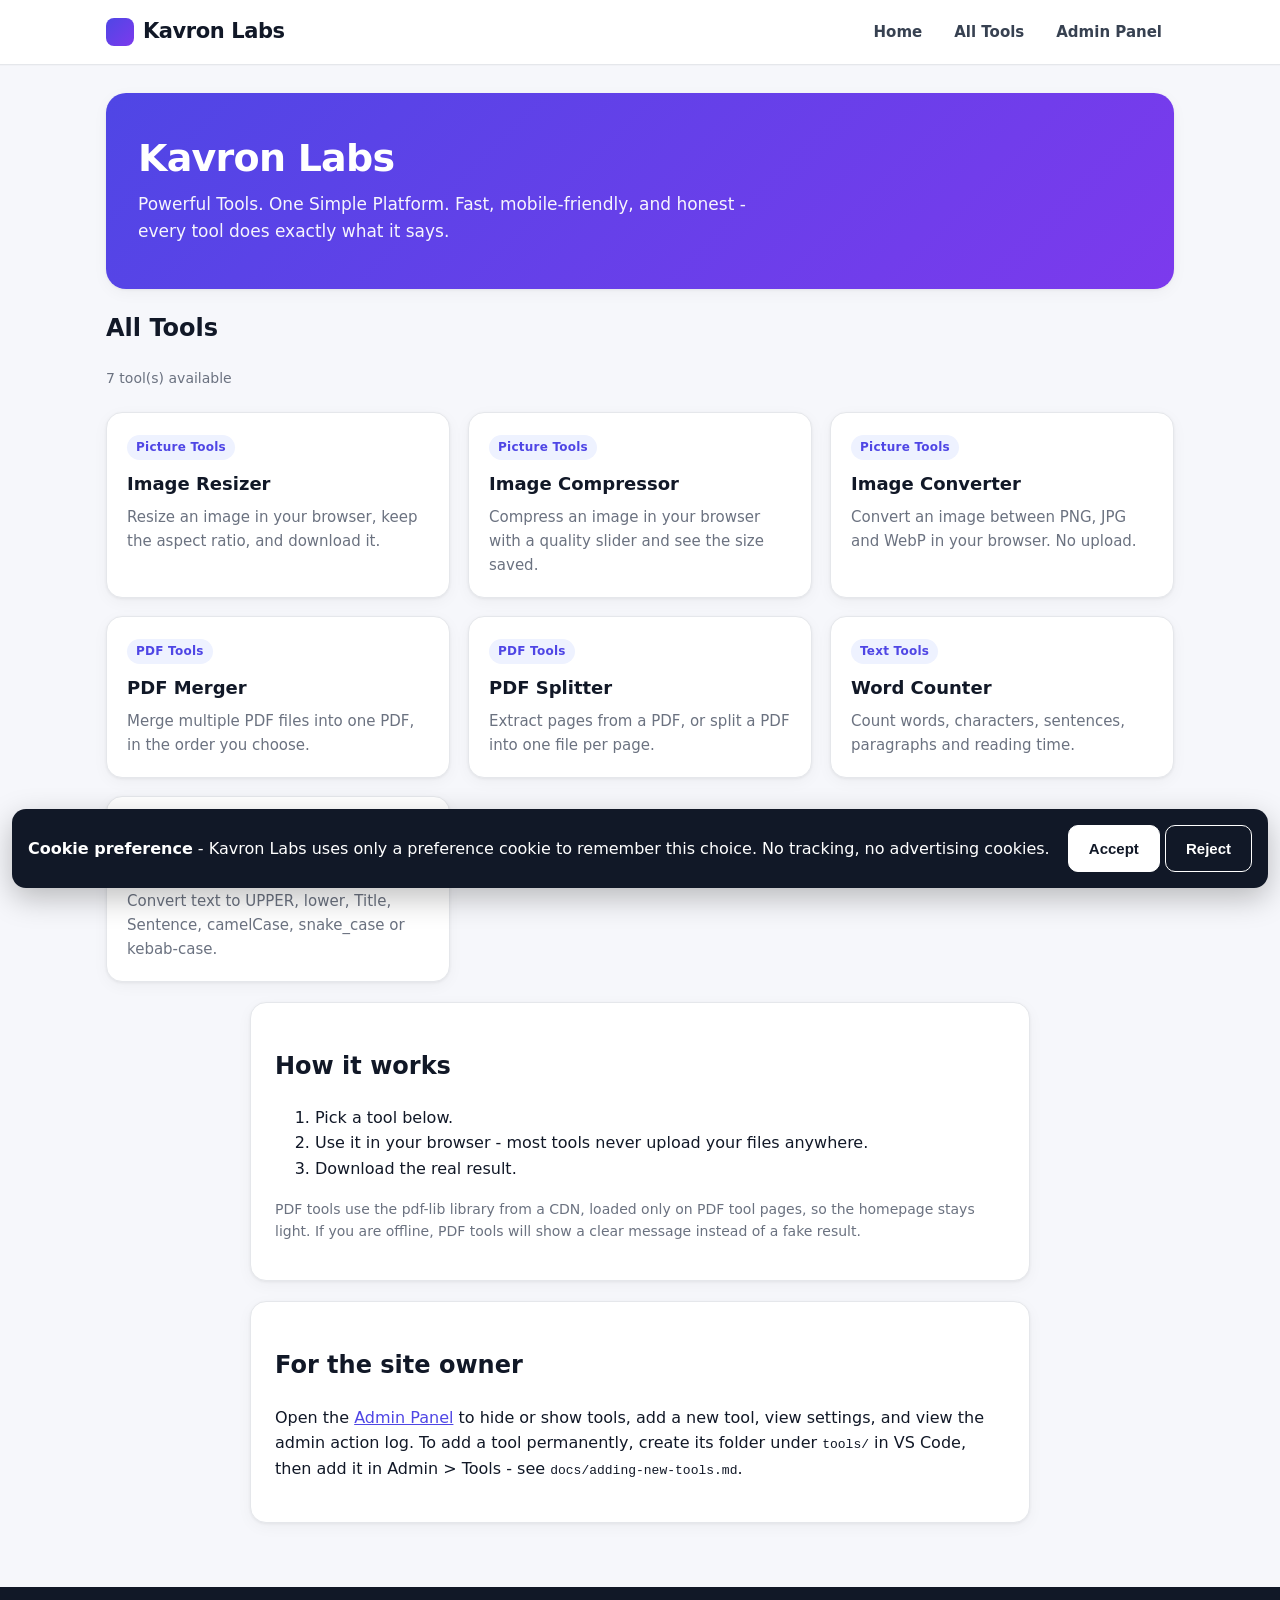
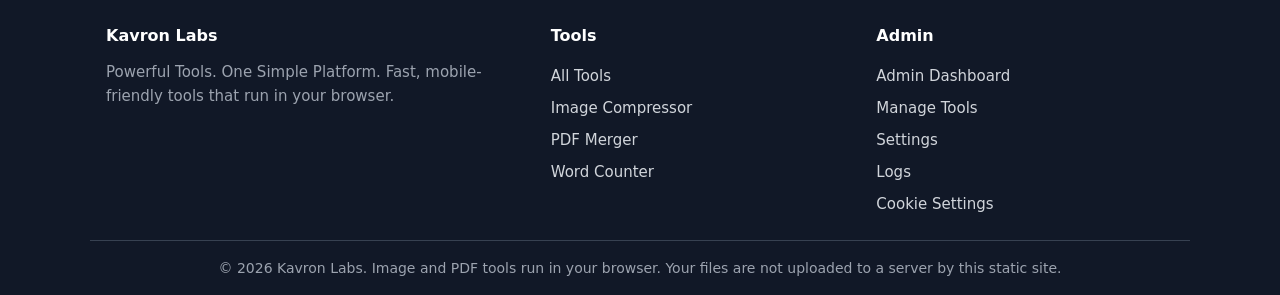
<file: index.html>
<!DOCTYPE html>
<html lang="en">
<head>
<meta charset="utf-8">
<meta name="viewport" content="width=device-width, initial-scale=1">
<title>Kavron Labs - Powerful Tools. One Simple Platform.</title>
<meta name="description" content="Kavron Labs: working picture, PDF and text tools in one simple, fast, mobile-friendly platform. No fake results.">
<link rel="stylesheet" href="shared/css/global.css">
<link rel="stylesheet" href="cookies/cookie-consent.css">
</head>
<body>
<header class="site" data-root=""></header>
<main>
<section class="hero">
<h1 id="heroTitle">Kavron Labs</h1>
<p id="heroTagline">Powerful Tools. One Simple Platform. Fast, mobile-friendly, and honest - every tool does exactly what it says.</p>
</section>
<h2 id="tools">All Tools</h2>
<p class="small" id="toolCount"></p>
<div class="grid" id="toolGrid" data-root=""></div>
<section class="toolbox">
<h2>How it works</h2>
<ol>
<li>Pick a tool below.</li>
<li>Use it in your browser - most tools never upload your files anywhere.</li>
<li>Download the real result.</li>
</ol>
<p class="small">PDF tools use the pdf-lib library from a CDN, loaded only on PDF tool pages, so the homepage stays light. If you are offline, PDF tools will show a clear message instead of a fake result.</p>
</section>
<section class="toolbox">
<h2>For the site owner</h2>
<p>Open the <a href="admin/index.html">Admin Panel</a> to hide or show tools, add a new tool, view settings, and view the admin action log. To add a tool permanently, create its folder under <code>tools/</code> in VS Code, then add it in Admin &gt; Tools - see <code>docs/adding-new-tools.md</code>.</p>
</section>
</main>
<footer class="site" data-root=""></footer>
<script src="shared/js/common.js"></script>
<script src="shared/js/tool-registry.js"></script>
<script src="cookies/cookie-consent.js"></script>
<script>kavronRenderToolCards('toolGrid');</script>
</body>
</html>
</file>
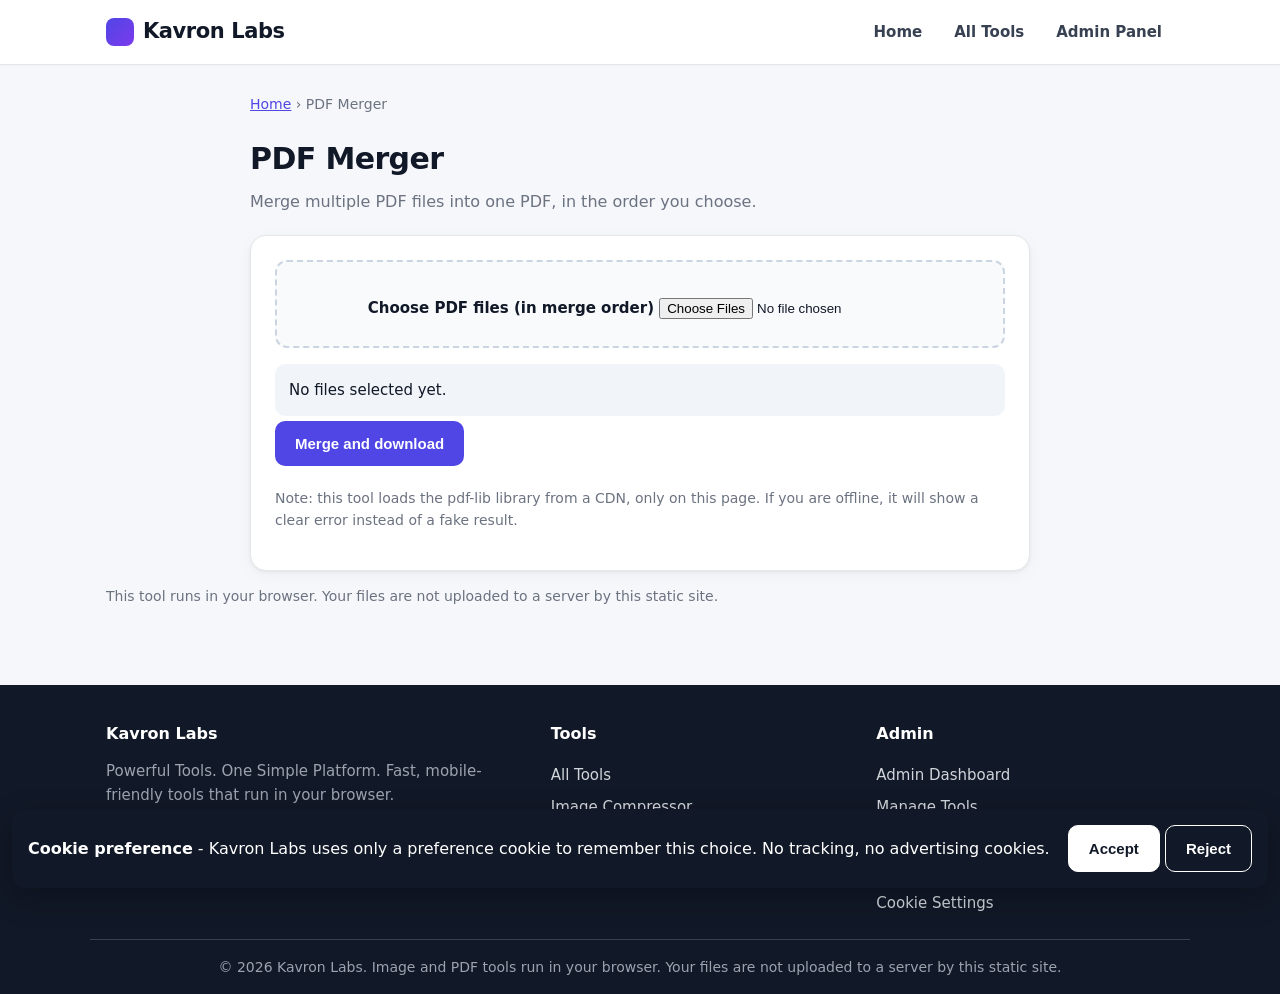
<file: tools/pdf-tools/pdf-merger/index.html>
<!DOCTYPE html>
<html lang="en">
<head>
<meta charset="utf-8">
<meta name="viewport" content="width=device-width, initial-scale=1">
<title>PDF Merger - Kavron Labs</title>
<meta name="description" content="Merge multiple PDF files into one PDF, in the order you choose.">
<link rel="stylesheet" href="../../../shared/css/global.css">
<link rel="stylesheet" href="style.css">
<link rel="stylesheet" href="../../../cookies/cookie-consent.css">
</head>
<body>
<header class="site" data-root="../../../"></header>
<main>
<nav class="small"><a href="../../../index.html">Home</a> &rsaquo; PDF Merger</nav>
<h1>PDF Merger</h1>
<p>Merge multiple PDF files into one PDF, in the order you choose.</p>
<div class="toolbox"><div class="filebox"><label>Choose PDF files (in merge order) <input id="mFiles" type="file" accept="application/pdf" multiple></label></div>
<div class="result" id="mList">No files selected yet.</div>
<div><button type="button" id="mergeBtn">Merge and download</button></div>
<p class="error" id="mErr"></p><p class="small" id="mStatus"></p>
<p class="small">Note: this tool loads the pdf-lib library from a CDN, only on this page. If you are offline, it will show a clear error instead of a fake result.</p></div>
<p class="small">This tool runs in your browser. Your files are not uploaded to a server by this static site.</p>
</main>
<footer class="site" data-root="../../../"></footer>
<script src="../../../shared/js/common.js"></script>
<script src="../../../shared/js/tool-registry.js"></script>
<script src="../../../cookies/cookie-consent.js"></script>
<script src="script.js"></script>
</body>
</html>
</file>
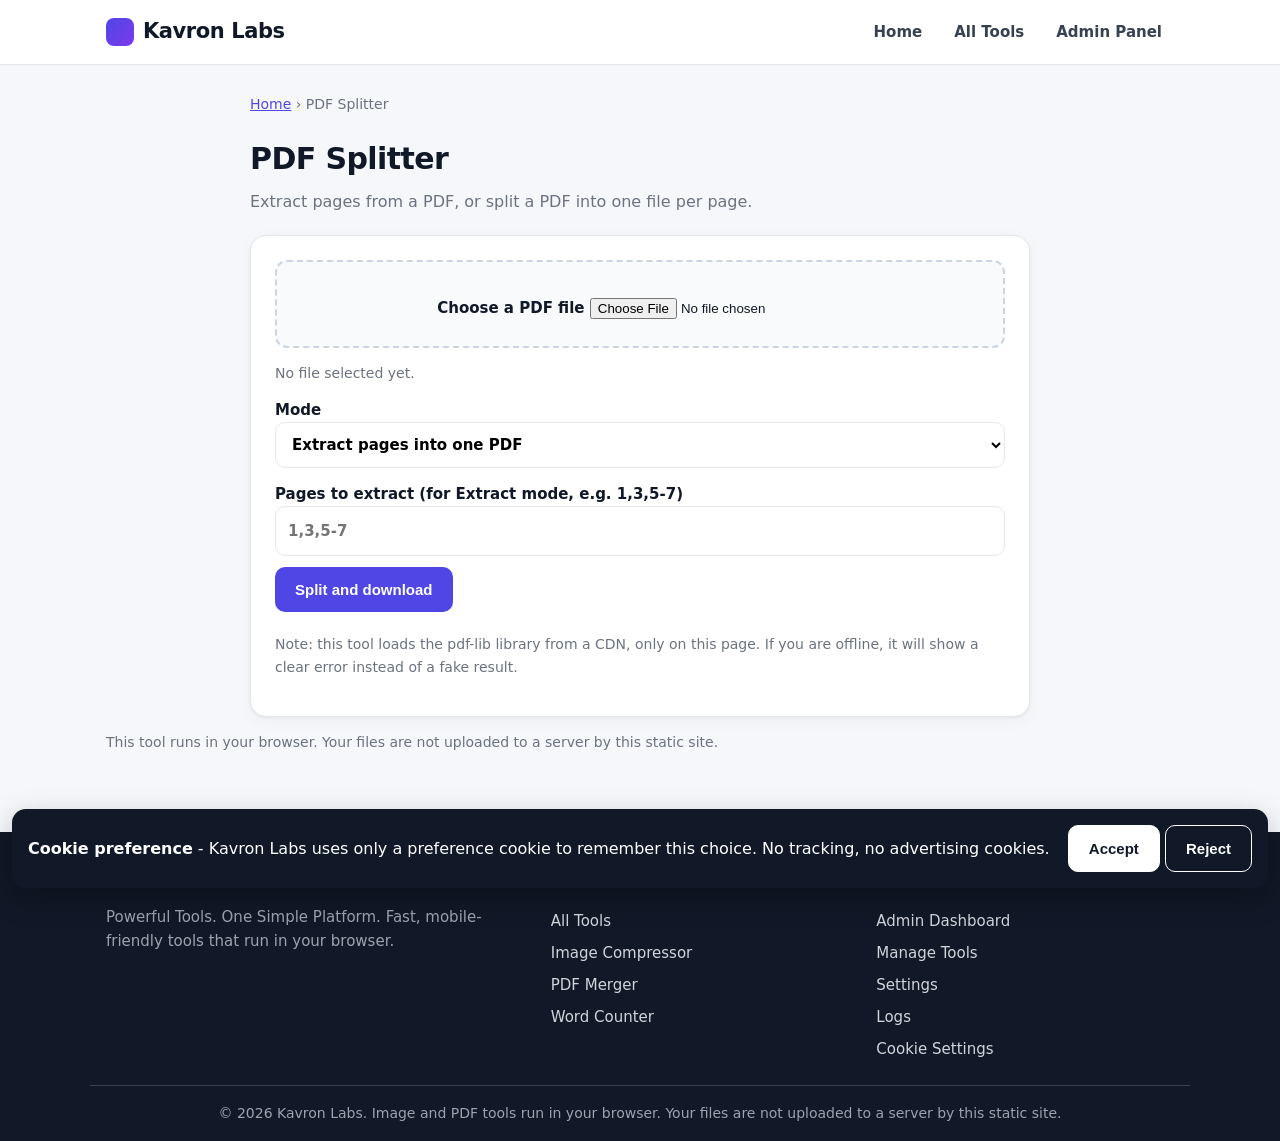
<file: tools/pdf-tools/pdf-splitter/index.html>
<!DOCTYPE html>
<html lang="en">
<head>
<meta charset="utf-8">
<meta name="viewport" content="width=device-width, initial-scale=1">
<title>PDF Splitter - Kavron Labs</title>
<meta name="description" content="Extract pages from a PDF, or split a PDF into one file per page.">
<link rel="stylesheet" href="../../../shared/css/global.css">
<link rel="stylesheet" href="style.css">
<link rel="stylesheet" href="../../../cookies/cookie-consent.css">
</head>
<body>
<header class="site" data-root="../../../"></header>
<main>
<nav class="small"><a href="../../../index.html">Home</a> &rsaquo; PDF Splitter</nav>
<h1>PDF Splitter</h1>
<p>Extract pages from a PDF, or split a PDF into one file per page.</p>
<div class="toolbox"><div class="filebox"><label>Choose a PDF file <input id="sFile" type="file" accept="application/pdf"></label></div>
<p class="small" id="sInfo">No file selected yet.</p>
<label>Mode <select id="sMode"><option value="extract">Extract pages into one PDF</option><option value="split">Split into one file per page</option></select></label>
<label>Pages to extract (for Extract mode, e.g. 1,3,5-7) <input id="sPages" type="text" placeholder="1,3,5-7"></label>
<div><button type="button" id="splitBtn">Split and download</button></div>
<p class="error" id="sErr"></p><p class="small" id="sStatus"></p>
<p class="small">Note: this tool loads the pdf-lib library from a CDN, only on this page. If you are offline, it will show a clear error instead of a fake result.</p></div>
<p class="small">This tool runs in your browser. Your files are not uploaded to a server by this static site.</p>
</main>
<footer class="site" data-root="../../../"></footer>
<script src="../../../shared/js/common.js"></script>
<script src="../../../shared/js/tool-registry.js"></script>
<script src="../../../cookies/cookie-consent.js"></script>
<script src="script.js"></script>
</body>
</html>
</file>
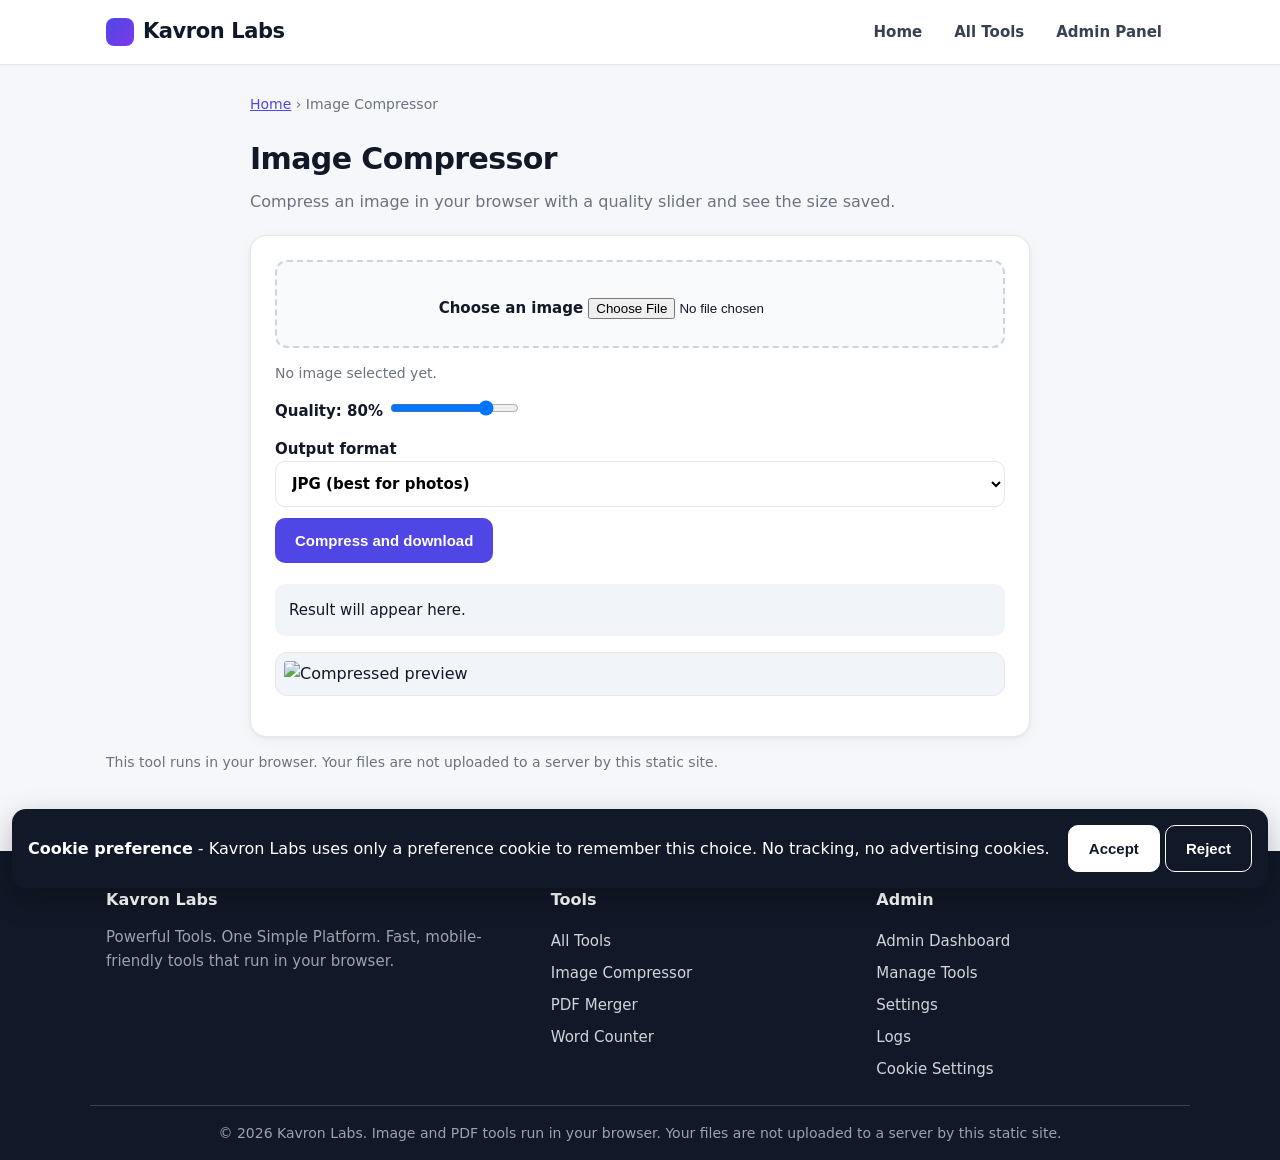
<file: tools/picture-tools/image-compressor/index.html>
<!DOCTYPE html>
<html lang="en">
<head>
<meta charset="utf-8">
<meta name="viewport" content="width=device-width, initial-scale=1">
<title>Image Compressor - Kavron Labs</title>
<meta name="description" content="Compress an image in your browser with a quality slider and see the size saved.">
<link rel="stylesheet" href="../../../shared/css/global.css">
<link rel="stylesheet" href="style.css">
<link rel="stylesheet" href="../../../cookies/cookie-consent.css">
</head>
<body>
<header class="site" data-root="../../../"></header>
<main>
<nav class="small"><a href="../../../index.html">Home</a> &rsaquo; Image Compressor</nav>
<h1>Image Compressor</h1>
<p>Compress an image in your browser with a quality slider and see the size saved.</p>
<div class="toolbox"><div class="filebox"><label>Choose an image <input id="cFile" type="file" accept="image/*"></label></div>
<p class="small" id="cInfo">No image selected yet.</p>
<label>Quality: <span id="qVal">80</span>% <input id="quality" type="range" min="10" max="100" value="80"></label>
<label>Output format <select id="cFormat"><option value="image/jpeg">JPG (best for photos)</option><option value="image/webp">WebP (smallest, modern browsers)</option><option value="image/png">PNG (lossless - quality slider has no effect)</option></select></label>
<div><button type="button" id="compressBtn">Compress and download</button></div>
<div class="result" id="cResult">Result will appear here.</div>
<p class="error" id="cErr"></p><img id="cPreview" class="preview" hidden alt="Compressed preview"></div>
<p class="small">This tool runs in your browser. Your files are not uploaded to a server by this static site.</p>
</main>
<footer class="site" data-root="../../../"></footer>
<script src="../../../shared/js/common.js"></script>
<script src="../../../shared/js/tool-registry.js"></script>
<script src="../../../cookies/cookie-consent.js"></script>
<script src="script.js"></script>
</body>
</html>
</file>
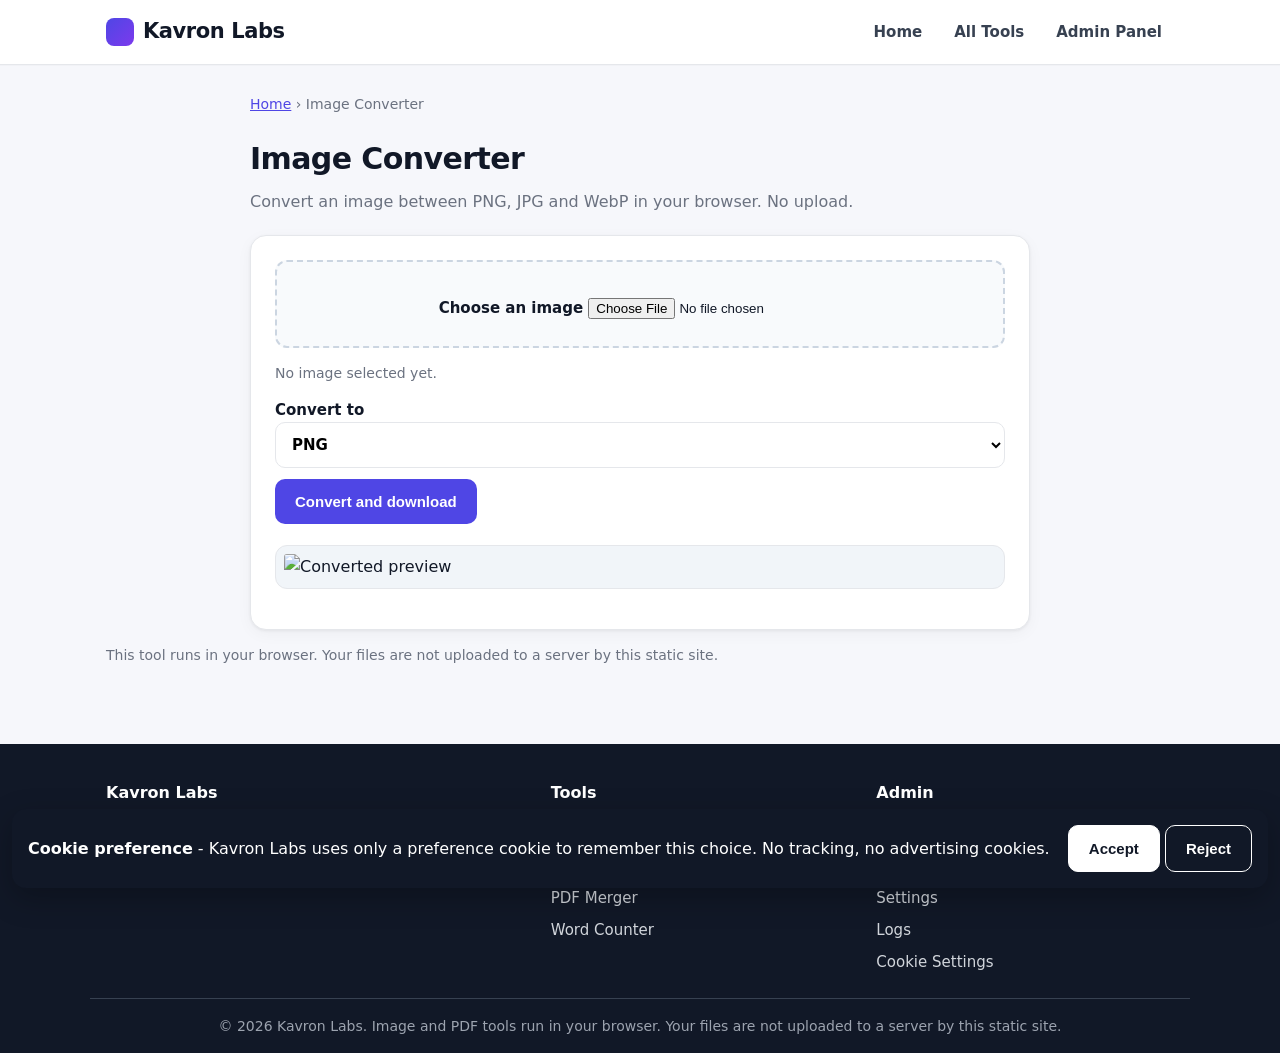
<file: tools/picture-tools/image-converter/index.html>
<!DOCTYPE html>
<html lang="en">
<head>
<meta charset="utf-8">
<meta name="viewport" content="width=device-width, initial-scale=1">
<title>Image Converter - Kavron Labs</title>
<meta name="description" content="Convert an image between PNG, JPG and WebP in your browser. No upload.">
<link rel="stylesheet" href="../../../shared/css/global.css">
<link rel="stylesheet" href="style.css">
<link rel="stylesheet" href="../../../cookies/cookie-consent.css">
</head>
<body>
<header class="site" data-root="../../../"></header>
<main>
<nav class="small"><a href="../../../index.html">Home</a> &rsaquo; Image Converter</nav>
<h1>Image Converter</h1>
<p>Convert an image between PNG, JPG and WebP in your browser. No upload.</p>
<div class="toolbox"><div class="filebox"><label>Choose an image <input id="vFile" type="file" accept="image/*"></label></div>
<p class="small" id="vInfo">No image selected yet.</p>
<label>Convert to <select id="vFormat"><option value="image/png">PNG</option><option value="image/jpeg">JPG</option><option value="image/webp">WebP</option></select></label>
<div><button type="button" id="convertBtn">Convert and download</button></div>
<p class="error" id="vErr"></p><img id="vPreview" class="preview" hidden alt="Converted preview"></div>
<p class="small">This tool runs in your browser. Your files are not uploaded to a server by this static site.</p>
</main>
<footer class="site" data-root="../../../"></footer>
<script src="../../../shared/js/common.js"></script>
<script src="../../../shared/js/tool-registry.js"></script>
<script src="../../../cookies/cookie-consent.js"></script>
<script src="script.js"></script>
</body>
</html>
</file>
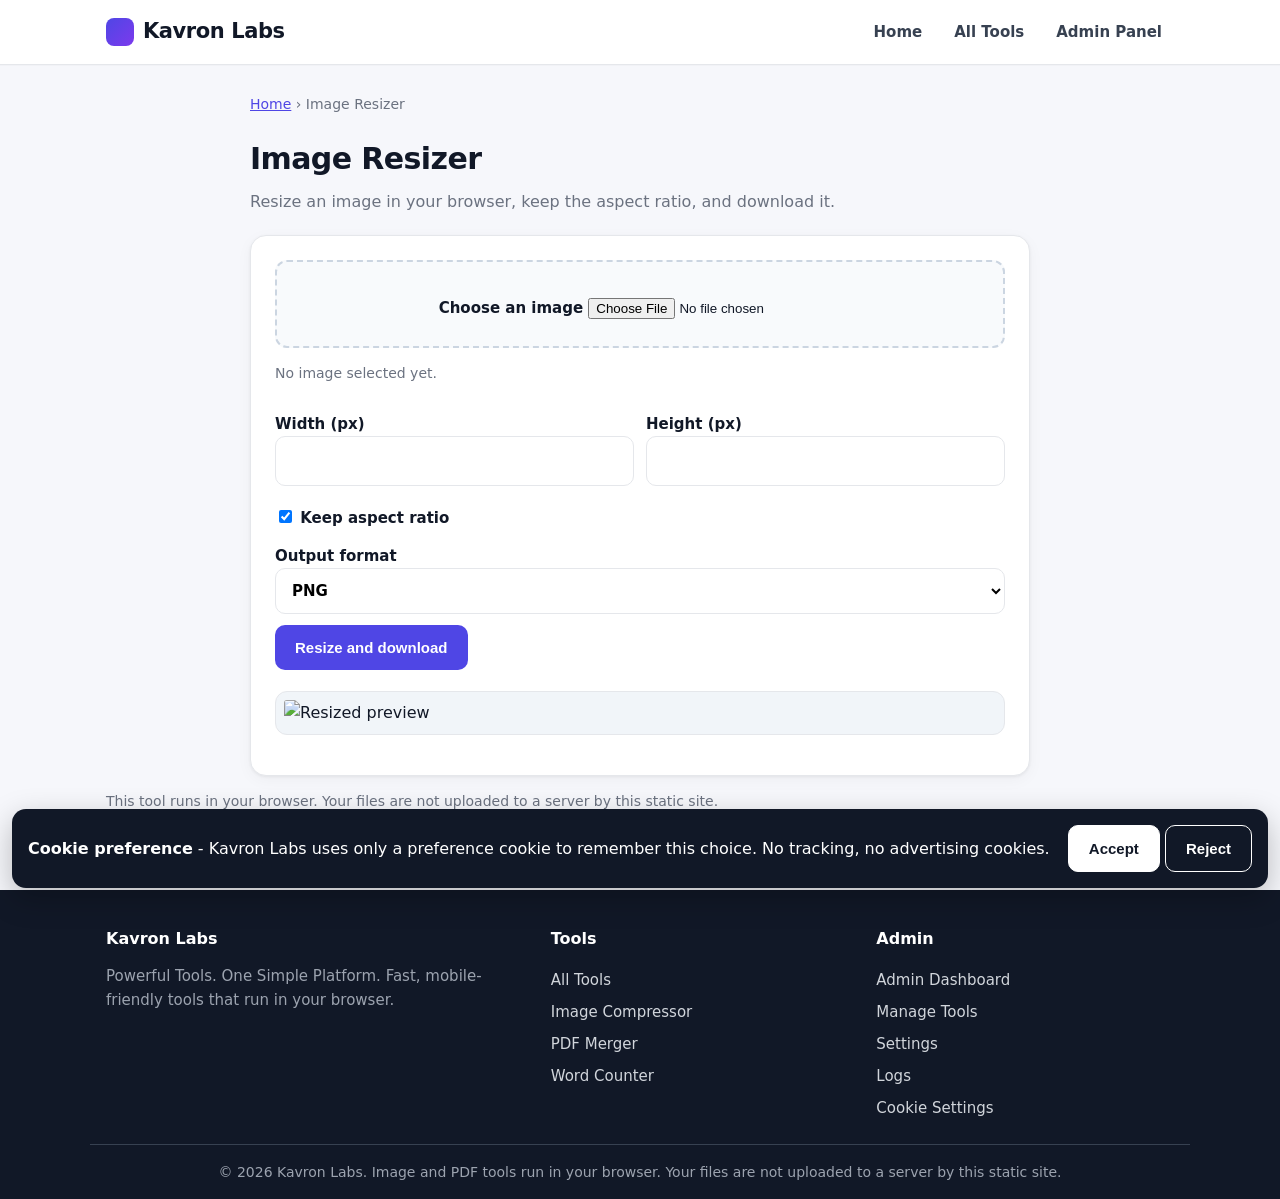
<file: tools/picture-tools/image-resizer/index.html>
<!DOCTYPE html>
<html lang="en">
<head>
<meta charset="utf-8">
<meta name="viewport" content="width=device-width, initial-scale=1">
<title>Image Resizer - Kavron Labs</title>
<meta name="description" content="Resize an image in your browser, keep the aspect ratio, and download it.">
<link rel="stylesheet" href="../../../shared/css/global.css">
<link rel="stylesheet" href="style.css">
<link rel="stylesheet" href="../../../cookies/cookie-consent.css">
</head>
<body>
<header class="site" data-root="../../../"></header>
<main>
<nav class="small"><a href="../../../index.html">Home</a> &rsaquo; Image Resizer</nav>
<h1>Image Resizer</h1>
<p>Resize an image in your browser, keep the aspect ratio, and download it.</p>
<div class="toolbox"><div class="filebox"><label>Choose an image <input id="imgFile" type="file" accept="image/*"></label></div>
<p class="small" id="imgInfo">No image selected yet.</p>
<div class="row"><div><label>Width (px) <input id="imgW" type="number" min="1"></label></div><div><label>Height (px) <input id="imgH" type="number" min="1"></label></div></div>
<label><input id="keepRatio" type="checkbox" checked> Keep aspect ratio</label>
<label>Output format <select id="imgFormat"><option value="image/png">PNG</option><option value="image/jpeg">JPG</option><option value="image/webp">WebP</option></select></label>
<div><button type="button" id="resizeBtn">Resize and download</button></div>
<p class="error" id="imgErr"></p><img id="imgPreview" class="preview" hidden alt="Resized preview"></div>
<p class="small">This tool runs in your browser. Your files are not uploaded to a server by this static site.</p>
</main>
<footer class="site" data-root="../../../"></footer>
<script src="../../../shared/js/common.js"></script>
<script src="../../../shared/js/tool-registry.js"></script>
<script src="../../../cookies/cookie-consent.js"></script>
<script src="script.js"></script>
</body>
</html>
</file>
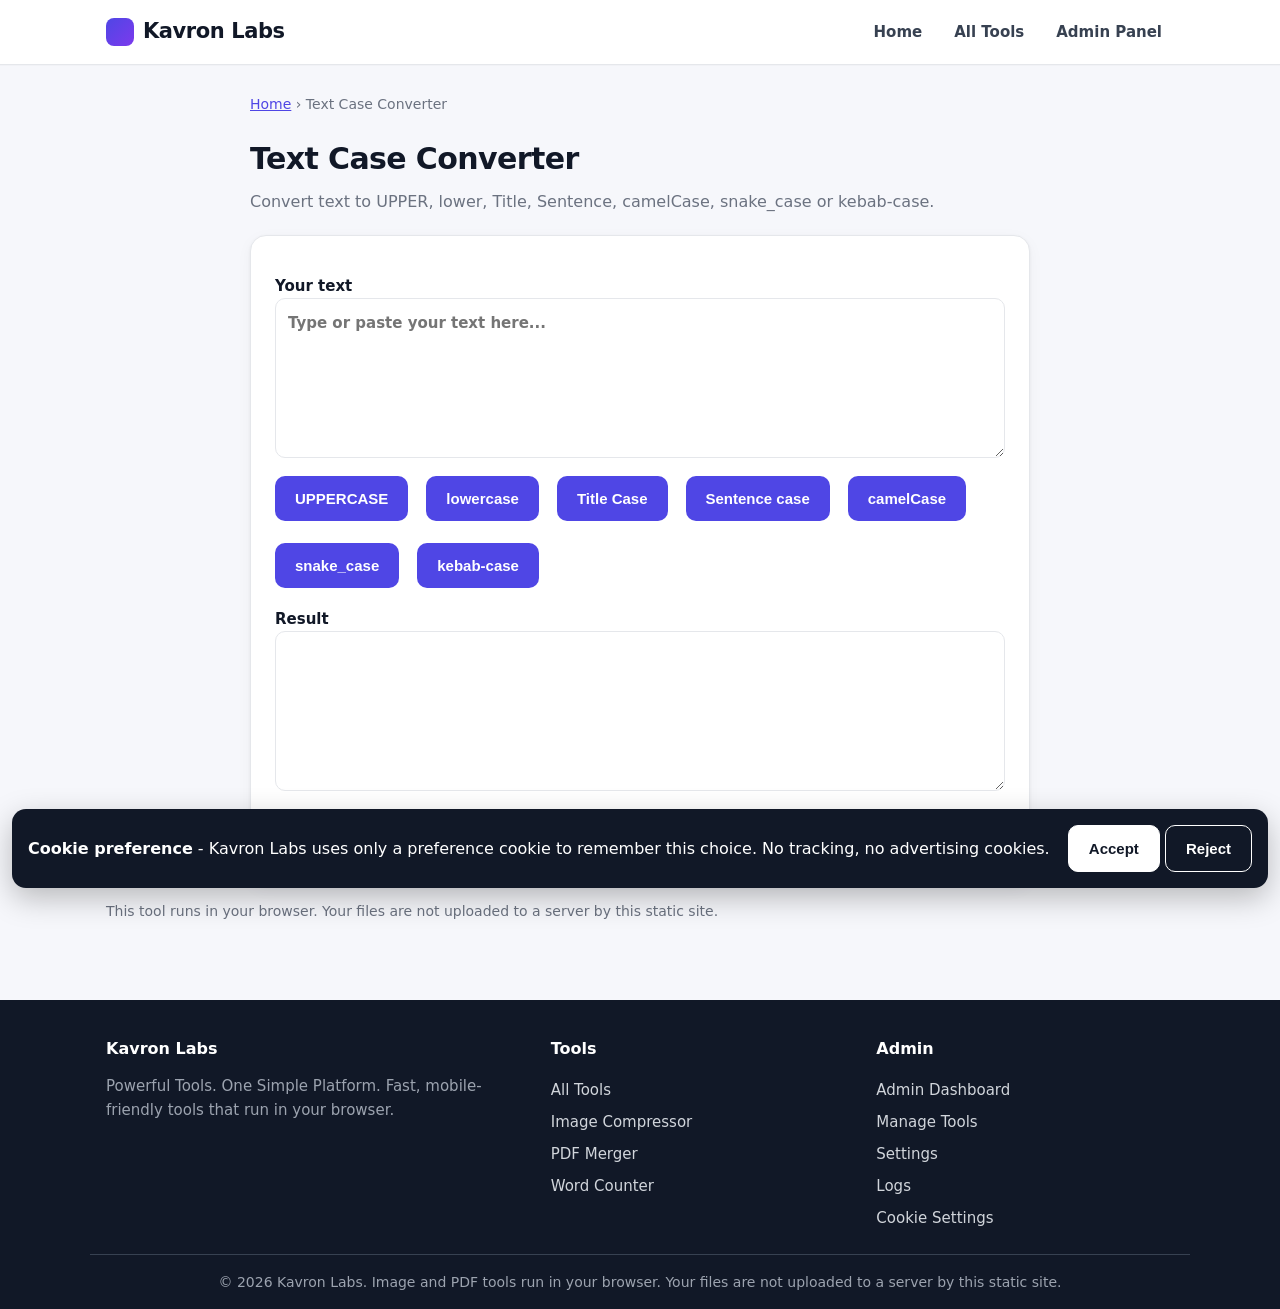
<file: tools/text-tools/text-case-converter/index.html>
<!DOCTYPE html>
<html lang="en">
<head>
<meta charset="utf-8">
<meta name="viewport" content="width=device-width, initial-scale=1">
<title>Text Case Converter - Kavron Labs</title>
<meta name="description" content="Convert text to UPPER, lower, Title, Sentence, camelCase, snake_case or kebab-case.">
<link rel="stylesheet" href="../../../shared/css/global.css">
<link rel="stylesheet" href="style.css">
<link rel="stylesheet" href="../../../cookies/cookie-consent.css">
</head>
<body>
<header class="site" data-root="../../../"></header>
<main>
<nav class="small"><a href="../../../index.html">Home</a> &rsaquo; Text Case Converter</nav>
<h1>Text Case Converter</h1>
<p>Convert text to UPPER, lower, Title, Sentence, camelCase, snake_case or kebab-case.</p>
<div class="toolbox"><label>Your text <textarea id="ccInput" placeholder="Type or paste your text here..."></textarea></label>
<div class="row"><button type="button" data-case="upper">UPPERCASE</button><button type="button" data-case="lower">lowercase</button><button type="button" data-case="title">Title Case</button><button type="button" data-case="sentence">Sentence case</button><button type="button" data-case="camel">camelCase</button><button type="button" data-case="snake">snake_case</button><button type="button" data-case="kebab">kebab-case</button></div>
<label>Result <textarea id="ccOutput" readonly></textarea></label>
<div><button type="button" id="ccCopy" class="secondary">Copy result</button> <button type="button" id="ccClear" class="secondary">Clear</button></div></div>
<p class="small">This tool runs in your browser. Your files are not uploaded to a server by this static site.</p>
</main>
<footer class="site" data-root="../../../"></footer>
<script src="../../../shared/js/common.js"></script>
<script src="../../../shared/js/tool-registry.js"></script>
<script src="../../../cookies/cookie-consent.js"></script>
<script src="script.js"></script>
</body>
</html>
</file>
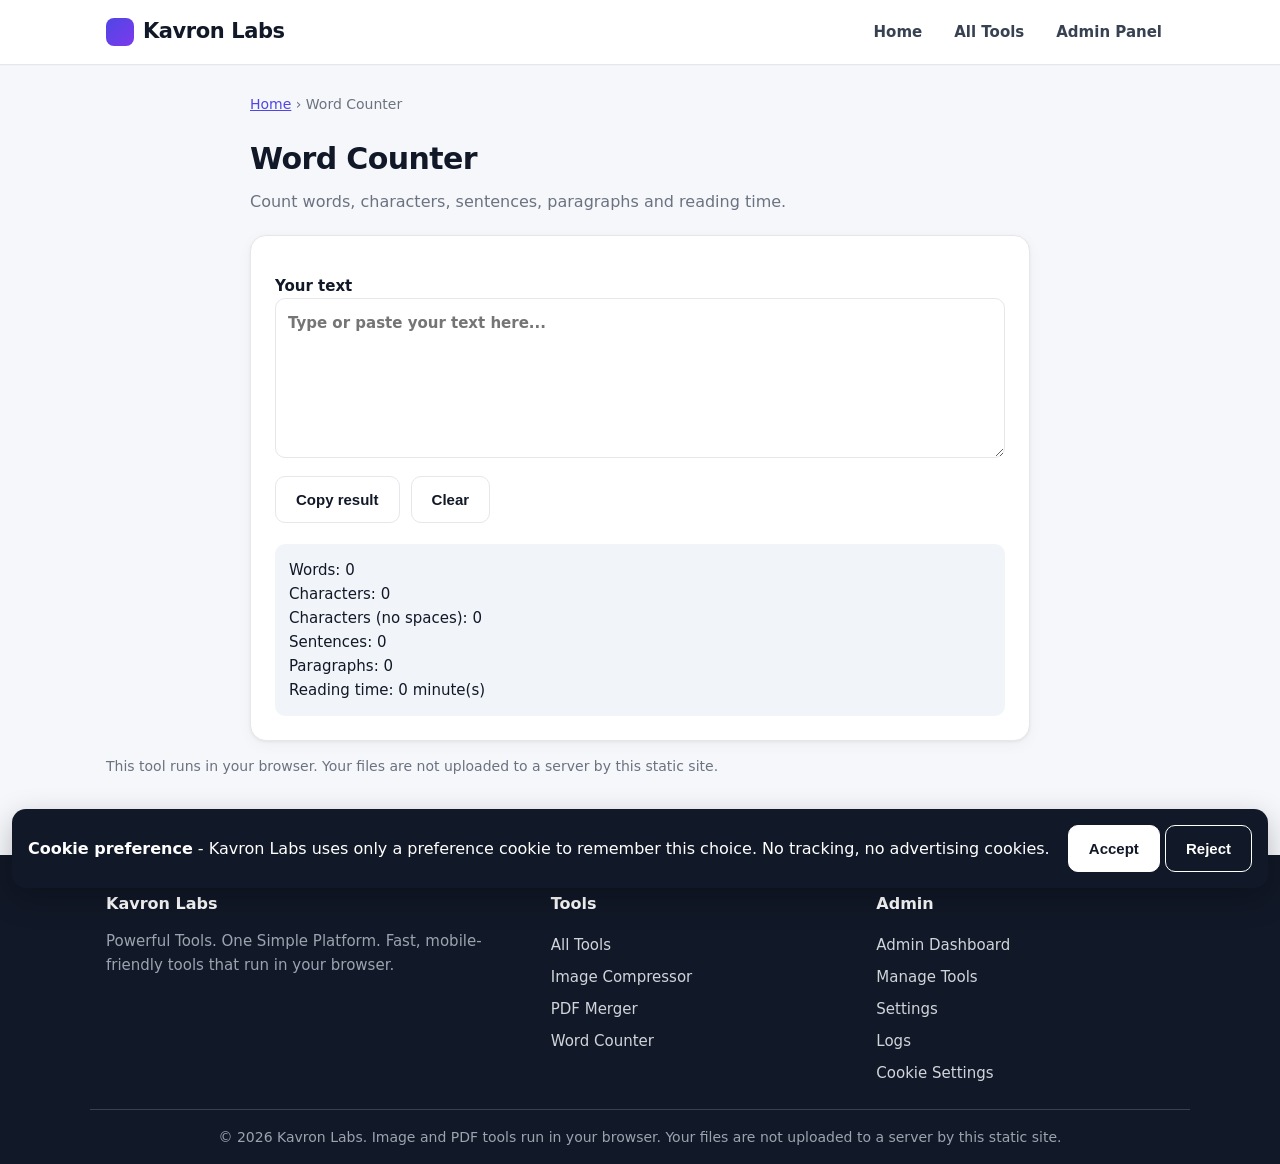
<file: tools/text-tools/word-counter/index.html>
<!DOCTYPE html>
<html lang="en">
<head>
<meta charset="utf-8">
<meta name="viewport" content="width=device-width, initial-scale=1">
<title>Word Counter - Kavron Labs</title>
<meta name="description" content="Count words, characters, sentences, paragraphs and reading time.">
<link rel="stylesheet" href="../../../shared/css/global.css">
<link rel="stylesheet" href="style.css">
<link rel="stylesheet" href="../../../cookies/cookie-consent.css">
</head>
<body>
<header class="site" data-root="../../../"></header>
<main>
<nav class="small"><a href="../../../index.html">Home</a> &rsaquo; Word Counter</nav>
<h1>Word Counter</h1>
<p>Count words, characters, sentences, paragraphs and reading time.</p>
<div class="toolbox"><label>Your text <textarea id="wcInput" placeholder="Type or paste your text here..."></textarea></label>
<div><button type="button" id="wcCopy" class="secondary">Copy result</button> <button type="button" id="wcClear" class="secondary">Clear</button></div>
<div class="result" id="wcResult">Words: 0
Characters: 0
Characters (no spaces): 0
Sentences: 0
Paragraphs: 0
Reading time: 0 minute(s)</div></div>
<p class="small">This tool runs in your browser. Your files are not uploaded to a server by this static site.</p>
</main>
<footer class="site" data-root="../../../"></footer>
<script src="../../../shared/js/common.js"></script>
<script src="../../../shared/js/tool-registry.js"></script>
<script src="../../../cookies/cookie-consent.js"></script>
<script src="script.js"></script>
</body>
</html>
</file>
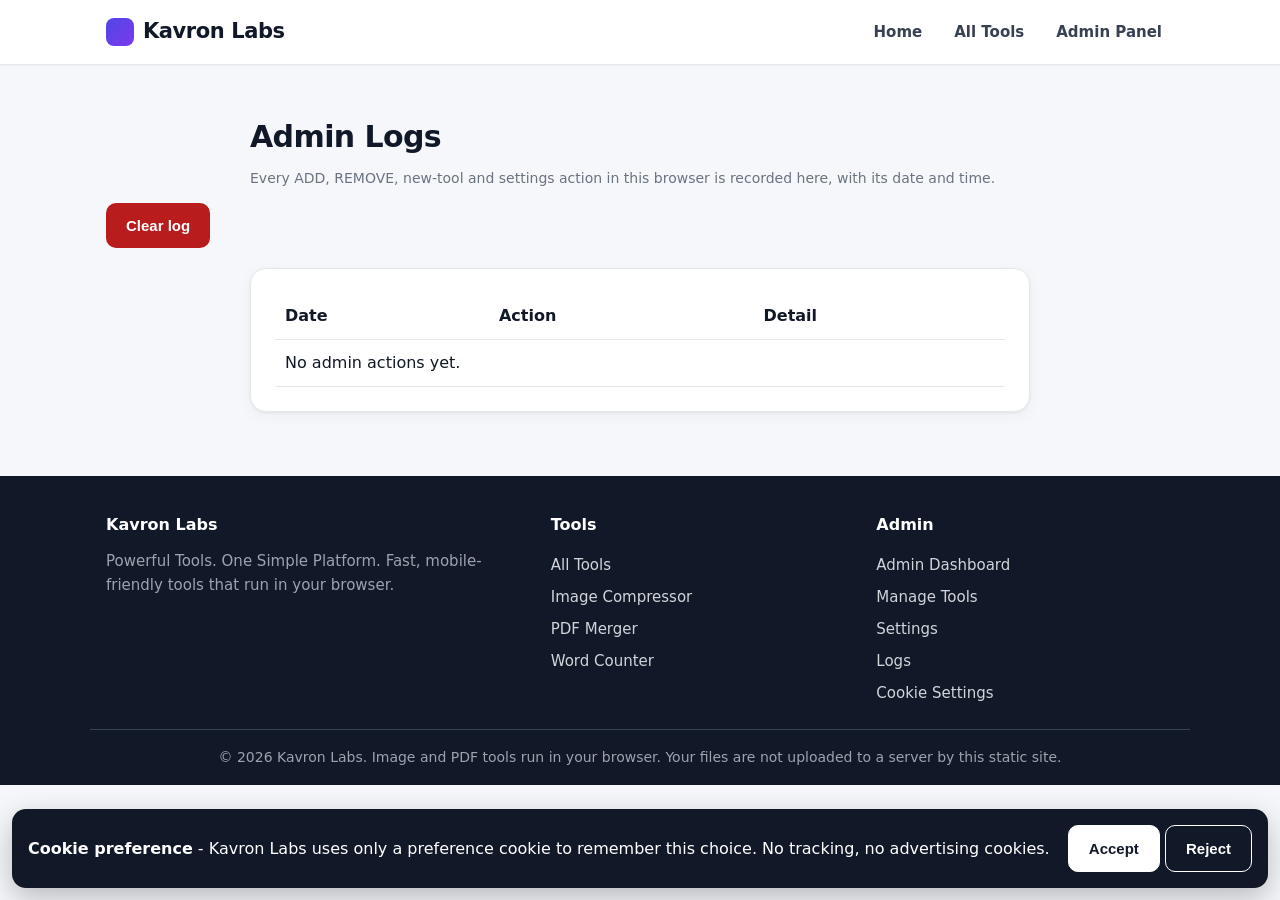
<file: admin/logs.html>
<!DOCTYPE html>
<html lang="en">
<head>
<meta charset="utf-8">
<meta name="viewport" content="width=device-width, initial-scale=1">
<title>Admin Logs - Admin Panel - Kavron Labs</title>
<meta name="description" content="Admin Logs - Admin Panel on Kavron Labs.">
<link rel="stylesheet" href="../shared/css/global.css">
<link rel="stylesheet" href="css/admin.css">
<link rel="stylesheet" href="../cookies/cookie-consent.css">
</head>
<body>
<header class="site" data-root="../"></header>
<main>
<h1>Admin Logs</h1>
<p class="small">Every ADD, REMOVE, new-tool and settings action in this browser is recorded here, with its date and time.</p>
<button type="button" id="clearLogsBtn" class="danger">Clear log</button>
<div class="toolbox"><table><thead><tr><th>Date</th><th>Action</th><th>Detail</th></tr></thead><tbody id="logRows"></tbody></table></div>

</main>
<footer class="site" data-root="../"></footer>
<script src="../shared/js/common.js"></script>
<script src="../shared/js/tool-registry.js"></script>
<script src="../cookies/cookie-consent.js"></script>
<script src="js/admin.js"></script>
<script>
function renderLogs(){
  var log = [];
  try{ log = JSON.parse(localStorage.getItem('kavronlabs_admin_log')||'[]'); }catch(e){}
  document.getElementById('logRows').innerHTML = log.length ? log.map(function(x){
    return '<tr><td>'+new Date(x.date).toLocaleString()+'</td><td>'+x.action+'</td><td>'+x.detail+'</td></tr>';
  }).join('') : '<tr><td colspan="3">No admin actions yet.</td></tr>';
}
document.getElementById('clearLogsBtn').addEventListener('click', function(){
  try{ localStorage.removeItem('kavronlabs_admin_log'); }catch(e){}
  renderLogs();
});
renderLogs();
</script>
</body>
</html>
</file>
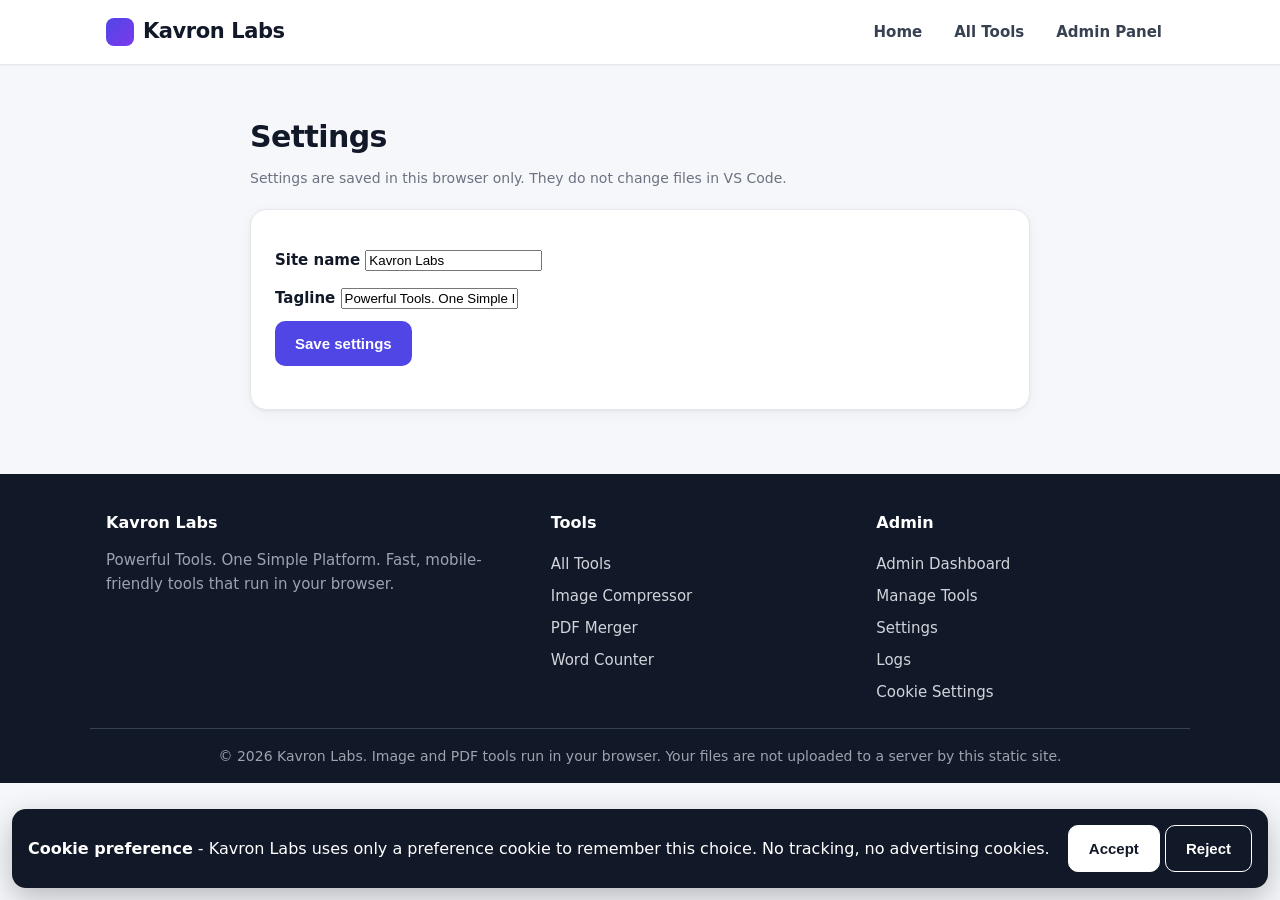
<file: admin/settings.html>
<!DOCTYPE html>
<html lang="en">
<head>
<meta charset="utf-8">
<meta name="viewport" content="width=device-width, initial-scale=1">
<title>Settings - Admin Panel - Kavron Labs</title>
<meta name="description" content="Settings - Admin Panel on Kavron Labs.">
<link rel="stylesheet" href="../shared/css/global.css">
<link rel="stylesheet" href="css/admin.css">
<link rel="stylesheet" href="../cookies/cookie-consent.css">
</head>
<body>
<header class="site" data-root="../"></header>
<main>
<h1>Settings</h1>
<p class="small">Settings are saved in this browser only. They do not change files in VS Code.</p>
<form id="settingsForm" class="toolbox">
<label>Site name <input name="siteName" value="Kavron Labs"></label>
<label>Tagline <input name="tagline" value="Powerful Tools. One Simple Platform."></label>
<button type="submit">Save settings</button>
<p id="settingsMsg" class="small"></p>
</form>

</main>
<footer class="site" data-root="../"></footer>
<script src="../shared/js/common.js"></script>
<script src="../shared/js/tool-registry.js"></script>
<script src="../cookies/cookie-consent.js"></script>
<script src="js/admin.js"></script><script src="js/settings.js"></script>
</body>
</html>
</file>
<file: shared/css/global.css>
/* Kavron Labs - design v2. Clean, light, mobile-first. No framework, no external fonts, no large images. */
:root{
  --bg:#f6f7fb; --card:#ffffff; --text:#111827; --muted:#6b7280;
  --brand:#4f46e5; --brand-dark:#4338ca; --brand-soft:#eef2ff;
  --border:#e5e7eb; --green:#15803d; --red:#b91c1c; --shadow:0 1px 3px rgba(0,0,0,.06), 0 4px 16px rgba(0,0,0,.04);
}
*{box-sizing:border-box}
body{margin:0;font-family:system-ui,-apple-system,"Segoe UI",Roboto,Arial,sans-serif;background:var(--bg);color:var(--text);line-height:1.6}
a{color:var(--brand)}
/* ---------- Header: one clean row, only 3 links ---------- */
header.site{position:sticky;top:0;z-index:20;background:#fff;border-bottom:1px solid var(--border);box-shadow:0 1px 0 rgba(0,0,0,.02)}
.nav{max-width:1100px;margin:0 auto;padding:0 16px;height:64px;display:flex;align-items:center;justify-content:space-between;gap:16px}
.brand{font-weight:800;font-size:21px;letter-spacing:-.02em;text-decoration:none;color:var(--text);display:flex;align-items:center;gap:9px;white-space:nowrap}
.brand::before{content:"";width:28px;height:28px;border-radius:8px;background:linear-gradient(135deg,var(--brand),#7c3aed);display:inline-block;flex:none}
.navlinks{display:flex;gap:8px;align-items:center}
.navlinks a{text-decoration:none;color:#374151;font-weight:600;font-size:15px;padding:8px 12px;border-radius:9px}
.navlinks a:hover{background:var(--brand-soft);color:var(--brand)}
.menubtn{display:none;background:#fff;border:1px solid var(--border);border-radius:9px;padding:8px 12px;cursor:pointer;font-weight:600}
/* ---------- Main, hero, cards ---------- */
main{max-width:1100px;margin:0 auto;padding:28px 16px 64px}
.hero{background:linear-gradient(135deg,#4f46e5,#7c3aed);color:#fff;border-radius:20px;padding:44px 32px;box-shadow:var(--shadow)}
.hero h1{margin:0 0 10px;font-size:38px;line-height:1.15;letter-spacing:-.02em}
.hero p{margin:0;font-size:17px;opacity:.95;max-width:640px}
.grid{display:grid;grid-template-columns:repeat(3,1fr);gap:18px;margin-top:22px}
.card{background:var(--card);border:1px solid var(--border);border-radius:16px;padding:20px;text-decoration:none;color:var(--text);display:block;box-shadow:var(--shadow);transition:transform .15s ease, box-shadow .15s ease}
.card:hover{transform:translateY(-2px);box-shadow:0 8px 24px rgba(0,0,0,.08);border-color:#c7d2fe}
.card h3{margin:10px 0 6px;font-size:18px}
.card p{color:var(--muted);margin:0;font-size:15px}
.badge{display:inline-block;background:var(--brand-soft);color:var(--brand);font-size:12px;font-weight:700;letter-spacing:.02em;padding:3px 9px;border-radius:20px}
/* ---------- Tool pages: centred, narrow, no cut-off form ---------- */
main>nav.small, main>h1, main>h1+p{max-width:780px;margin-left:auto;margin-right:auto}
main>h1{font-size:30px;letter-spacing:-.02em;margin-bottom:6px}
main>h1+p{color:var(--muted);margin-top:0}
.toolbox{background:#fff;border:1px solid var(--border);border-radius:16px;padding:24px;margin:20px auto 0;max-width:780px;box-shadow:var(--shadow)}
.toolbox button{margin:5px 6px 5px 0}
label{display:block;font-weight:600;margin:14px 0 6px;font-size:15px}
input[type=text],input[type=number],input[type=search],select,textarea{width:100%;padding:12px;border:1px solid var(--border);border-radius:10px;font:inherit;background:#fff}
input:focus,select:focus,textarea:focus{outline:none;border-color:var(--brand);box-shadow:0 0 0 3px rgba(79,70,229,.15)}
textarea{min-height:160px;resize:vertical}
button,.btn{display:inline-block;background:var(--brand);color:#fff;border:0;padding:12px 20px;border-radius:10px;cursor:pointer;font-weight:700;font-size:15px;text-decoration:none;line-height:1.4}
button:hover,.btn:hover{background:var(--brand-dark)}
button.secondary,.btn.secondary{background:#fff;color:var(--text);border:1px solid var(--border)}
button.secondary:hover,.btn.secondary:hover{background:#f9fafb}
button.danger{background:var(--red)}button.success{background:var(--green)}
.result{background:#f1f5f9;border-radius:10px;padding:14px;white-space:pre-wrap;word-break:break-word;margin-top:16px;font-size:15px}
.error{color:var(--red);font-weight:600}.small{color:var(--muted);font-size:14px}
.filebox{border:2px dashed #cbd5e1;border-radius:12px;padding:20px;text-align:center;background:#f8fafc}
.row{display:flex;gap:12px;flex-wrap:wrap}.row>div{flex:1;min-width:160px}
/* Image preview: NEVER full-screen. Centred, capped height, contained. */
img.preview{max-width:100%;max-height:420px;width:auto;height:auto;object-fit:contain;display:block;margin:16px auto;background:#f1f5f9;padding:8px;border:1px solid var(--border);border-radius:12px}
/* ---------- Footer: clear sections, not one crowded line ---------- */
footer.site{background:#111827;color:#d1d5db;margin-top:0}
.footer-inner{max-width:1100px;margin:0 auto;padding:36px 16px 20px;display:grid;grid-template-columns:1.4fr 1fr 1fr;gap:28px}
.footer-inner h3{color:#fff;margin:0 0 12px;font-size:16px}
.footer-inner p{margin:0;color:#9ca3af;font-size:15px}
.footer-inner a{display:block;color:#d1d5db;text-decoration:none;padding:4px 0;font-size:15px}
.footer-inner a:hover{color:#fff}
.footer-bottom{max-width:1100px;margin:0 auto;padding:16px;border-top:1px solid #374151;text-align:center;color:#9ca3af;font-size:14px}
table{width:100%;border-collapse:collapse}th,td{text-align:left;padding:10px;border-bottom:1px solid var(--border);vertical-align:top}
@media(max-width:800px){
  .grid{grid-template-columns:repeat(2,1fr)}
  .hero{padding:32px 20px}.hero h1{font-size:30px}
  .navlinks{display:none}
  .navlinks.open{display:flex;flex-direction:column;align-items:stretch;position:absolute;top:64px;left:0;right:0;background:#fff;padding:12px 16px;border-bottom:1px solid var(--border);box-shadow:var(--shadow)}
  .navlinks.open a{padding:12px}
  .menubtn{display:block}
  .footer-inner{grid-template-columns:1fr}
  table{font-size:14px}
}
@media(max-width:520px){
  .grid{grid-template-columns:1fr}
  .hero h1{font-size:27px}
  .toolbox{padding:18px 16px}
  button,.btn{width:100%;text-align:center}
  .toolbox button{margin:5px 0}
  img.preview{max-height:320px}
}
</file>
<file: cookies/cookie-consent.css>
.cookie-banner{position:fixed;left:12px;right:12px;bottom:12px;z-index:50;background:#111827;color:#fff;border-radius:14px;padding:16px;display:flex;gap:12px;flex-wrap:wrap;align-items:center;justify-content:space-between;box-shadow:0 10px 30px rgba(0,0,0,.25)}
.cookie-banner p{margin:0;flex:1;min-width:220px}.cookie-banner button{background:#fff;color:#111827;border:1px solid #fff}
.cookie-banner button.secondary{background:transparent;color:#fff;border:1px solid #fff}
@media(max-width:520px){.cookie-banner{left:8px;right:8px;bottom:8px}}
</file>
<file: tools/pdf-tools/pdf-merger/style.css>
/* Tool page styles - extends shared/css/global.css.
   Image previews are capped here as well, so an uploaded image can never
   take over the whole page: max height 420px on desktop, 320px on mobile. */
img.preview{max-width:100%;max-height:420px;width:auto;height:auto;object-fit:contain;display:block;margin:16px auto;background:#f1f5f9;padding:8px;border:1px solid #e5e7eb;border-radius:12px}
@media(max-width:520px){ img.preview{max-height:320px} }
</file>
<file: tools/pdf-tools/pdf-splitter/style.css>
/* Tool page styles - extends shared/css/global.css.
   Image previews are capped here as well, so an uploaded image can never
   take over the whole page: max height 420px on desktop, 320px on mobile. */
img.preview{max-width:100%;max-height:420px;width:auto;height:auto;object-fit:contain;display:block;margin:16px auto;background:#f1f5f9;padding:8px;border:1px solid #e5e7eb;border-radius:12px}
@media(max-width:520px){ img.preview{max-height:320px} }
</file>
<file: tools/picture-tools/image-compressor/style.css>
/* Tool page styles - extends shared/css/global.css.
   Image previews are capped here as well, so an uploaded image can never
   take over the whole page: max height 420px on desktop, 320px on mobile. */
img.preview{max-width:100%;max-height:420px;width:auto;height:auto;object-fit:contain;display:block;margin:16px auto;background:#f1f5f9;padding:8px;border:1px solid #e5e7eb;border-radius:12px}
@media(max-width:520px){ img.preview{max-height:320px} }
</file>
<file: tools/picture-tools/image-converter/style.css>
/* Tool page styles - extends shared/css/global.css.
   Image previews are capped here as well, so an uploaded image can never
   take over the whole page: max height 420px on desktop, 320px on mobile. */
img.preview{max-width:100%;max-height:420px;width:auto;height:auto;object-fit:contain;display:block;margin:16px auto;background:#f1f5f9;padding:8px;border:1px solid #e5e7eb;border-radius:12px}
@media(max-width:520px){ img.preview{max-height:320px} }
</file>
<file: tools/picture-tools/image-resizer/style.css>
/* Tool page styles - extends shared/css/global.css.
   Image previews are capped here as well, so an uploaded image can never
   take over the whole page: max height 420px on desktop, 320px on mobile. */
img.preview{max-width:100%;max-height:420px;width:auto;height:auto;object-fit:contain;display:block;margin:16px auto;background:#f1f5f9;padding:8px;border:1px solid #e5e7eb;border-radius:12px}
@media(max-width:520px){ img.preview{max-height:320px} }
</file>
<file: tools/text-tools/text-case-converter/style.css>
/* Tool page styles - extends shared/css/global.css.
   Image previews are capped here as well, so an uploaded image can never
   take over the whole page: max height 420px on desktop, 320px on mobile. */
img.preview{max-width:100%;max-height:420px;width:auto;height:auto;object-fit:contain;display:block;margin:16px auto;background:#f1f5f9;padding:8px;border:1px solid #e5e7eb;border-radius:12px}
@media(max-width:520px){ img.preview{max-height:320px} }
</file>
<file: tools/text-tools/word-counter/style.css>
/* Tool page styles - extends shared/css/global.css.
   Image previews are capped here as well, so an uploaded image can never
   take over the whole page: max height 420px on desktop, 320px on mobile. */
img.preview{max-width:100%;max-height:420px;width:auto;height:auto;object-fit:contain;display:block;margin:16px auto;background:#f1f5f9;padding:8px;border:1px solid #e5e7eb;border-radius:12px}
@media(max-width:520px){ img.preview{max-height:320px} }
</file>
<file: admin/css/admin.css>
.admin-card{background:#fff;border:1px solid #e5e7eb;border-radius:16px;padding:20px;box-shadow:0 1px 3px rgba(0,0,0,.06)}
.stat{font-size:32px;font-weight:800;margin:0}
.tool-row{display:flex;gap:14px;flex-wrap:wrap;align-items:center;justify-content:space-between;border:1px solid #e5e7eb;border-radius:14px;padding:16px;margin:12px 0;background:#fff;box-shadow:0 1px 3px rgba(0,0,0,.04)}
.folder{font-family:monospace;font-size:13px;background:#eef2ff;color:#4f46e5;padding:3px 8px;border-radius:6px;word-break:break-all}
.tool-actions{display:flex;gap:8px;flex-wrap:wrap;align-items:center}
.tool-actions button,.tool-actions .btn{margin:0}
.edit-form label{margin:10px 0 4px}
.deleted-row{background:#fef2f2;border-color:#fecaca}
#adminDeletedList{margin-top:28px}
#adminDeletedList h2{font-size:20px;margin-bottom:8px}
</file>
